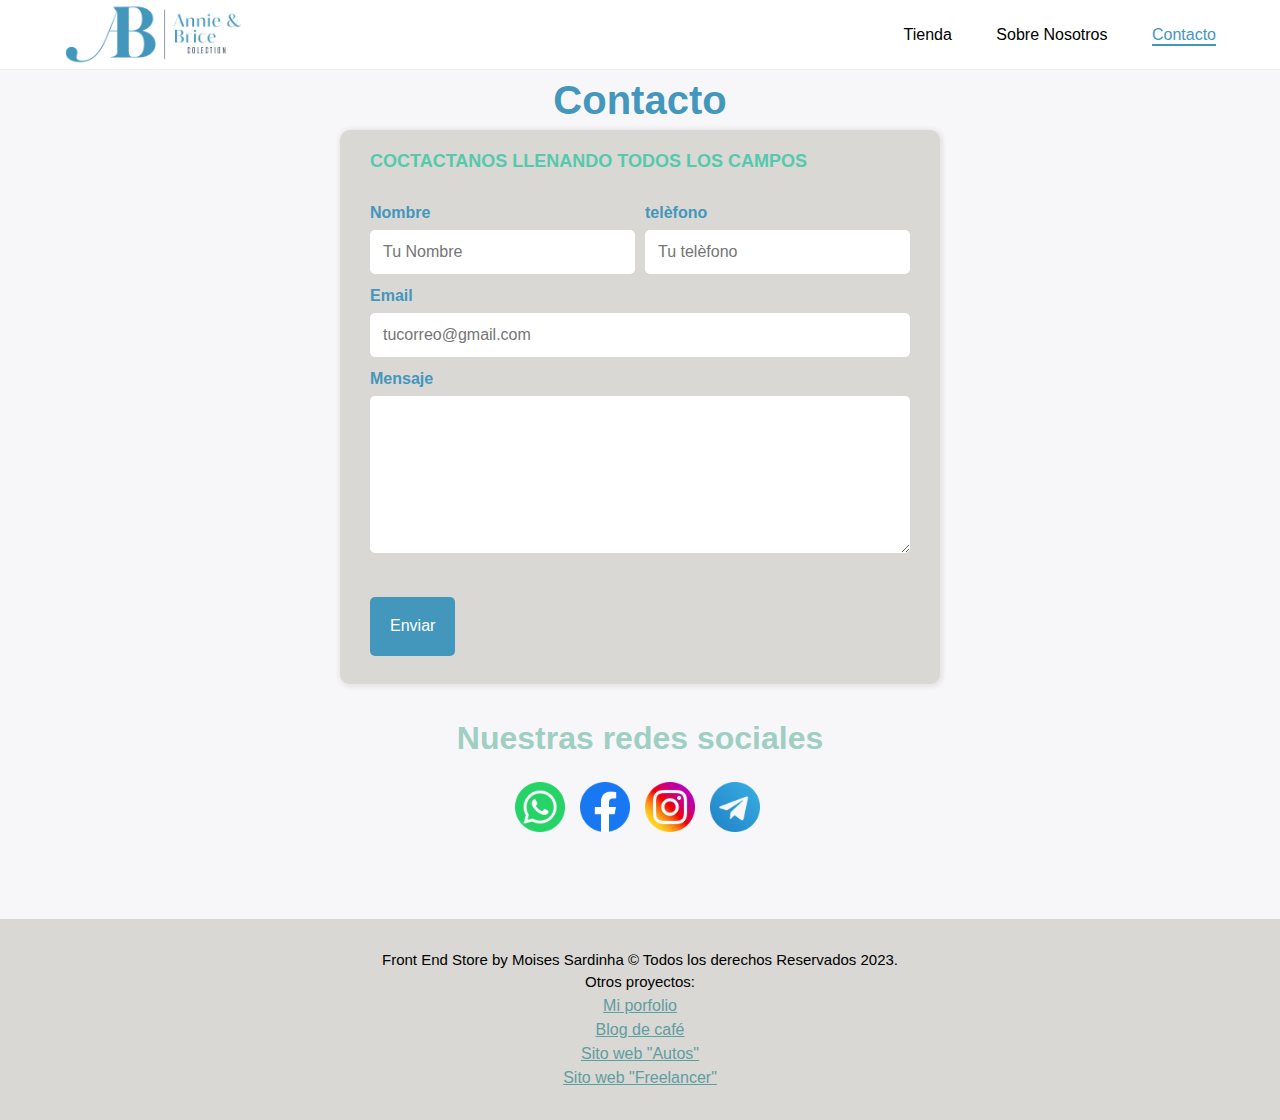
<file: contacto.html>
<!DOCTYPE html>
<html lang="es">
<head>
	<meta charset="UTF-8">
	<meta name="viewport" content="width=device-width, initial-scale=1.0">
	<link rel="preload" href="css/style.css" as="style">
	<link rel="stylesheet" href="css/style-contacto.css">
	<link rel="preload" href="css/style.css" as="style">
	<link rel="stylesheet" href="css/style.css">
	<link rel="preload" href="css/normalize.css" as="style">
	<link rel="stylesheet" href="css/normalize.css"> 
	<link rel="icon" type="jpg/png" href="img/logo-ico.png">
	<meta name="robots" content="index, follow">
	<!--Ceo-->
	<meta name="author" content="Moisés Sardinha">
	<meta name="description" content="Somos una tienda de ropa de alta calidad enfocada en la producción
	 de camisas de los diversos lenguajes y frameworks más famosos de la actualidad.">
	<meta name="keywords" content="Tienda, ropa, camisas, programacion, moda, ecomerce, js, html camisa, camisas de programacion, ropa aesthetic
		, marcas de ropa">
	<link rel="canolical" href="https://sitesafemoi.github.io/annie-brice-ecomerce/">
	<!-- OPEN GRAPH -->
	<meta property="og:title" content="Contacto - Annie & Brice">
	<meta property="og:site_name" content="Tienda de ropa - Annie & Brice">
	<meta property="description" content="Somos una tienda de ropa de alta calidad enfocada en la producción
	 de camisas de los diversos lenguajes y frameworks más famosos de la actualidad.">
	<meta property="og:image" content="https://sitesafemoi.github.io/annie-brice-ecomerce/img/logo.png">
	<meta property="og:type" content="website">
	
	<meta property="og:image:alt" content="Logo de la marca - Annie & Brice">
	
	<title>FrontEnd Store - Contacto</title>
</head>
<body>
	<header id="header">

	  	<div class="contenedor">
	  		<a href="index.html">
	  			<img id="logo" src="img/logo.png" alt="Logo Anni & Brice">
	  		</a>
			<nav class="nav-principal">
			 	
				<ol id="lista-menu">
			 		<li class="li-nav"><a href="index.html" class="a-link">Tienda</a></li>
			 		<li class="li-nav"><a href="nosotros.html" class="a-link">Sobre Nosotros</a></li>
			 		<li class="li-nav"><a href="contacto.html" class="li-nav_active">Contacto</a></li>
			    </ol>
		   
				<!-- Menu responsive -->	 	 
				<div id="cont-upmenu">
					<svg id="menu-icon"
					xmlns="http://www.w3.org/2000/svg" class="icon icon-tabler icon-tabler-menu-2" width="44" height="44" viewBox="0 0 24 24" stroke-width="1.5" stroke="#2c3e50" fill="none" stroke-linecap="round" stroke-linejoin="round">
						<path stroke="none" d="M0 0h24v24H0z" fill="none"/>
						<path d="M4 6l16 0" />
						<path d="M4 12l16 0" />
						<path d="M4 18l16 0" />
					</svg>

					<nav class="cont-drop-menu">
						<ul id="lista-responsive">
							<li class="li-res" ><a href="index.html" style="color: var(--beigeOscuro);">Tienda</a></li>
							<li class="li-res"><a href="nosotros.html">Sobre Nosotros</a></li>
							<li class="li-res"><a href="contacto.html">Contacto</a></li>
						</ul>
					</nav>
				</div><!--Cierre menu responsive-->
		
			</nav>
		</div>	

	   	  
	</header>

	<h1>Contacto</h1>

	<form id="formulario" method="none" action="index.html">
			<fieldset id="area-contacto">
			<legend>Coctactanos llenando todos los campos</legend>
			<div class="cont-form">   
	<div class="cont-label">
				<label for="name">Nombre</label>
				<input type="text" id="name" placeholder="Tu Nombre" required>
				</div>

				<div class="cont-label">
				<label for="tel">telèfono</label>
				<input type="tel" id="tel" placeholder="Tu telèfono" required>
	</div>

				<div class="cont-label">
				<label for="email" >Email</label>
				<input type="Email" id="email" placeholder="tucorreo@gmail.com" required>
	</div>

				<div class="cont-label">
		<label for="textarea">Mensaje</label>
		<textarea name="textarea1" id="textarea" cols="30" rows="10" required>
		</textarea>
	</div>
	</div> <!-- Cierre del cont-form -->	
	<div>
		
		<button id="boton-enviar"  type="submit">Enviar</button>
		
	</div>
	
		</fieldset>
	</form>


	<section class="cont-redes">
		<h2>Nuestras redes sociales</h2>
		<div class="div-redes-grid">
			<a href="https://web.whatsapp.com/" target="_blank">
				<img src="img/logo-whatsapp.png" alt="">
			</a>
			<a href="https://www.facebook.com/" target="_blank">
				<img src="img/logo-facebook.png" alt="">
			</a>
			<a href="https://www.instagram.com/" target="_blank">
				<img src="img/logo-instragram.png" alt="">
			</a>
			<a href="#" target="_blank">
				<img src="img/logo-telegram.png" alt="">
			</a>
		</div>
	</section>

    <footer id="footer">
		<p>Front End Store by Moises Sardinha © Todos los derechos Reservados 2023.</p>
		<p>Otros proyectos:</p>
		<a id="a-footer" href="https://sitesafemoi.github.io/porfolio-moi/" target="_blank" style="color:cadetblue">Mi porfolio</a> 
		<br>
		<a id="a-footer" href="https://sitesafemoi.github.io/web-freelancer/" target="_blank" style="color:cadetblue">Blog de café</a>
		<br>
		<a id="a-footer" href="https://sitesafemoi.github.io/web-autos/" target="_blank" style="color:cadetblue">Sito web "Autos"</a> 
		<br>
		<a id="a-footer" href="https://sitesafemoi.github.io/web-freelancer/" target="_blank" style="color:cadetblue">Sito web "Freelancer"</a>
	</footer>

</body>
</html>
</file>
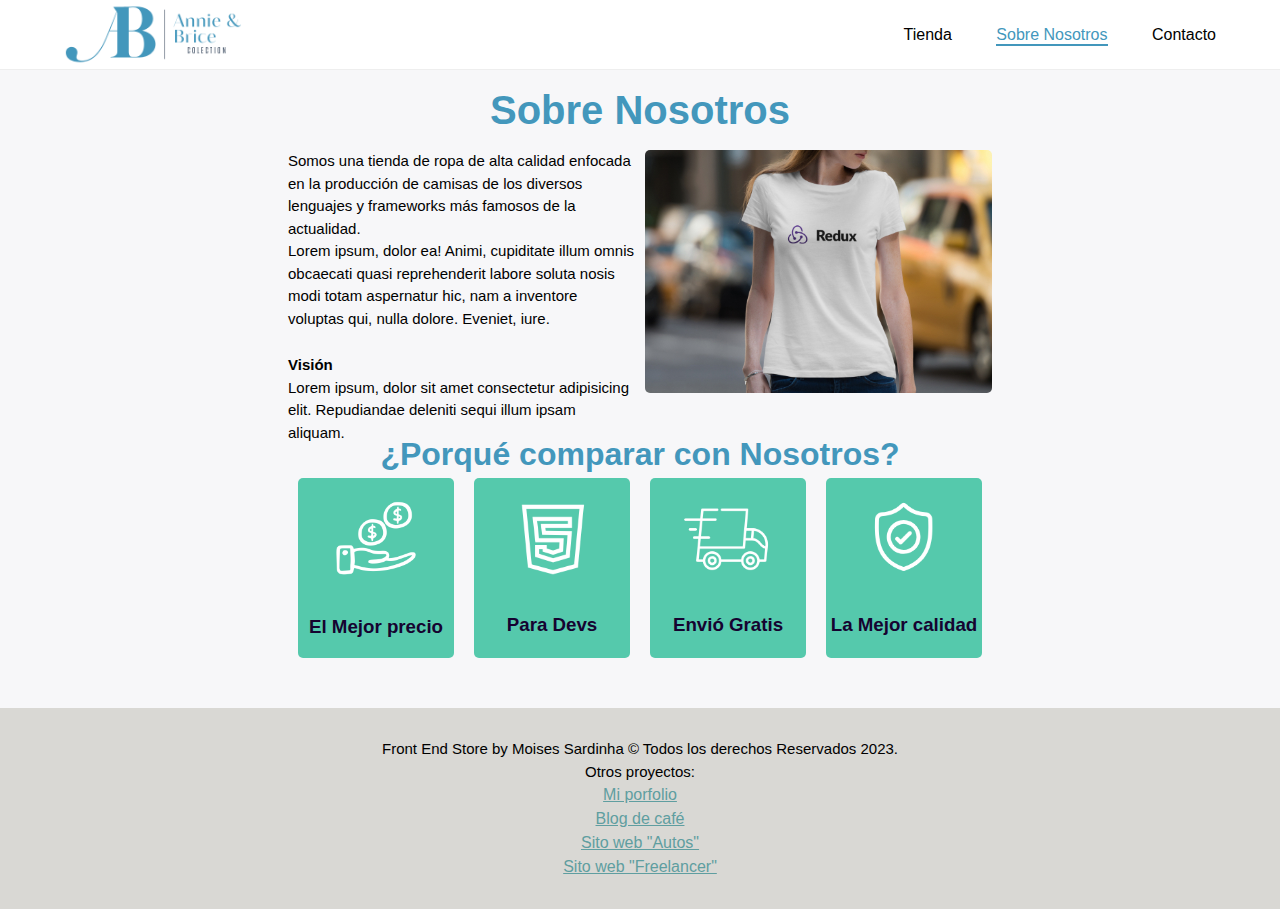
<file: nosotros.html>
<!DOCTYPE html>
<html lang="es">
<head>
	<meta charset="UTF-8">
	<meta name="viewport" content="width=device-width, initial-scale=1.0">
	<link rel="preload" href="css/style.css" as="style">
	<link rel="stylesheet" href="css/style.css">
	<link rel="preload" href="css/style-nosotros.css" as="style">
	<link rel="stylesheet" href="css/style-nosotros.css">
	<link rel="preload" href="css/normalize.css" as="style">
	<link rel="stylesheet" href="css/normalize.css">
	<link rel="icon" type="jpg/png" href="img/logo-ico.png">


	<meta name="author" content="Moisés Sardinha">
	<meta name="description" content="Somos una tienda de ropa de alta calidad enfocada en la producción
	 de camisas de los diversos lenguajes y frameworks más famosos de la actualidad.">
	<meta name="keywords" content="Tienda, ropa, camisas, programacion, moda, ecomerce, js, html camisa, camisas de programacion, ropa aesthetic
		, marcas de ropa">
	<link rel="canolical" href="https://sitesafemoi.github.io/annie-brice-ecomerce/">
	<!-- OPEN GRAPH -->
	<meta property="og:title" content="Sobre Nosotros - Annie & Brice">
	<meta property="og:site_name" content="Tienda de ropa - Annie & Brice">
	<meta property="description" content="Somos una tienda de ropa de alta calidad enfocada en la producción
	 de camisas de los diversos lenguajes y frameworks más famosos de la actualidad.">
	<meta property="og:image" content="https://sitesafemoi.github.io/annie-brice-ecomerce/img/logo.png">
	<meta property="og:type" content="website">
	
	<meta property="og:image:alt" content="Logo de la marca - Annie & Brice">
	
	<title>Annie & Brice - Sobre Nosotros</title>
</head>
<body>
	<header id="header">

	  	<div class="contenedor">
	  		<a href="index.html">
	  			<img id="logo" src="img/logo.png" alt="Logo Anni & Brice">
	  		</a>
			<nav class="nav-principal">
			 	
			 	 <ul id="lista-menu">
					<li class="li-nav"><a class="a-link" href="index.html">Tienda</a></li>
					<li class="li-nav"><a class="li-nav_active" href="nosotros.html" >Sobre Nosotros</a></li>
					<li class="li-nav"><a class="a-link" href="contacto.html" >Contacto</a></li>
			 	 </ul>
		  
			
				<!-- Menu responsive -->	 	 
				<div id="cont-upmenu">
					<svg id="menu-icon"
					xmlns="http://www.w3.org/2000/svg" class="icon icon-tabler icon-tabler-menu-2" width="44" height="44" viewBox="0 0 24 24" stroke-width="1.5" stroke="#2c3e50" fill="none" stroke-linecap="round" stroke-linejoin="round">
						<path stroke="none" d="M0 0h24v24H0z" fill="none"/>
						<path d="M4 6l16 0" />
						<path d="M4 12l16 0" />
						<path d="M4 18l16 0" />
					</svg>

					<nav class="cont-drop-menu">
						<ul id="lista-responsive">
							<li class="li-res" ><a href="index.html" style="color: var(--beigeOscuro);">Tienda</a></li>
							<li class="li-res"><a href="nosotros.html">Sobre Nosotros</a></li>
							<li class="li-res"><a href="contacto.html">Contacto</a></li>
						</ul>
					</nav>
				</div><!--Cierre menu responsive-->
			
			</nav>
		</div>	

	    
			
	</header>

	<h1 id="h1-sobreNosotros">Sobre Nosotros</h1>
	<main id="cont-main">
		<div>
			<p>Somos una tienda de ropa de alta calidad enfocada en la producción de camisas de los diversos lenguajes y frameworks más famosos de la actualidad.</p>
			
			<p> Lorem ipsum, dolor ea! Animi, cupiditate illum omnis obcaecati quasi reprehenderit labore soluta nosis modi totam aspernatur hic, nam a inventore voluptas qui, nulla dolore. Eveniet, iure.
			</p>
			<br>
			<p> <strong> Visión</strong></p>
			<p>Lorem ipsum, dolor sit amet consectetur adipisicing elit. Repudiandae deleniti sequi illum ipsam aliquam.</p>
	    </div>
		<img src="img/nosotros.jpg" alt="Imagen de chica con camisa de redux"
		style="border-radius: 5px;"
		width="100%"
		>
    </main>

	<hr id="hr">

	<h2 class="h2-sobre">¿Porqué comparar con Nosotros?</h2>
	<section id="cont-servicios">
		<div class="cont-servicios-div">
			<div class="cont-img-money">
				<img id="money-img"	src="img/ico-monedas.png" alt="Monedas icono"
				title="Solo aquí ">
			</div>
			<h3>El Mejor precio</h3>
		</div>
		<div class="cont-servicios-div ">
			<div class=" width">
				<img src="img/icono_2.png" alt="Icono de html"
				title="Diseños Únicos">
			</div>
			<h3>Para Devs</h3>
		</div>
		<div class="cont-servicios-div ">
			<div class=" width">
				<img src="img/icono_3.png" alt="Icono de html" title="A cualquier parte del país">
			</div>
			<h3>Envió Gratis</h3>
		</div>
		<div class="cont-servicios-div ">
			<div class="width">
				<img src="img/icono_4.png" alt="Icono de html" title="100% Garantizado">
			</div>
			<h3>La Mejor calidad</h3>
		</div>
	</section>



	<footer id="footer">
		<p>Front End Store by Moises Sardinha © Todos los derechos Reservados 2023.</p>
		<p>Otros proyectos:</p>
		<a id="a-footer" href="https://sitesafemoi.github.io/porfolio-moi/" target="_blank" style="color:cadetblue">Mi porfolio</a> 
		<br>
		<a id="a-footer" href="https://sitesafemoi.github.io/web-freelancer/" target="_blank" style="color:cadetblue">Blog de café</a>
		<br>
		<a id="a-footer" href="https://sitesafemoi.github.io/web-autos/" target="_blank" style="color:cadetblue">Sito web "Autos"</a> 
		<br>
		<a id="a-footer" href="https://sitesafemoi.github.io/web-freelancer/" target="_blank" style="color:cadetblue">Sito web "Freelancer"</a>
	</footer>

</body>
</html>
</file>
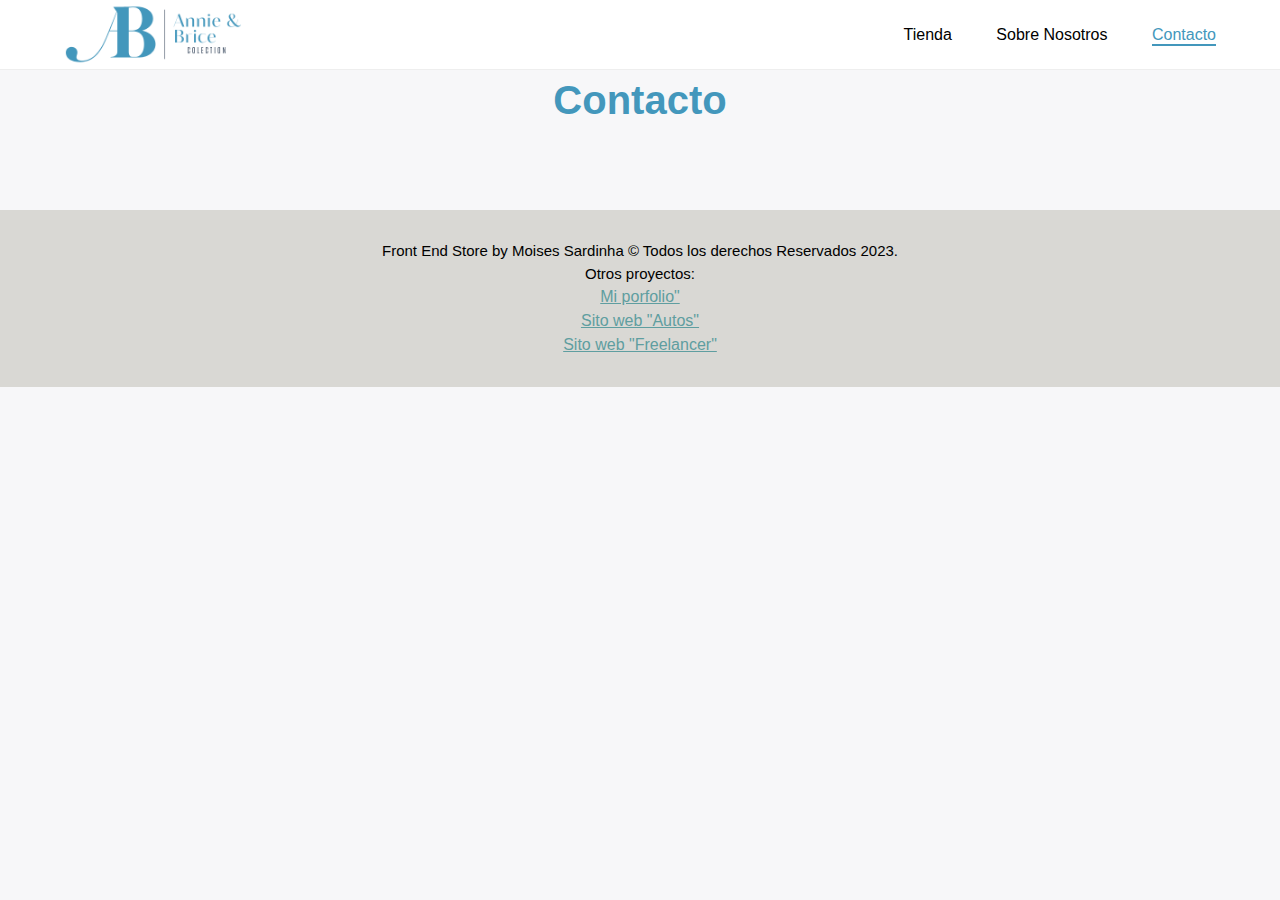
<file: producto.html>
<!DOCTYPE html>
<html lang="es">
<head>
	<meta charset="UTF-8">
	<meta name="viewport" content="width=device-width, initial-scale=1.0">
	<link rel="stylesheet" href="css/style.css">
	<link rel="stylesheet" href="css/style-contacto.css">
	<link rel="stylesheet" href="css/normalize.css">
	<link rel="icon" type="jpg/png" href="img/logo-ico.png">
	<title>FrontEnd Store - Contacto</title>
</head>
<body>
	<header id="header">

	  	<div class="contenedor">
	  		<a href="index.html">
	  			<img id="logo" src="img/logo.png" alt="Logo Anni & Brice">
	  		</a>
			<nav class="nav-principal">
			 	
				<ol id="lista-menu">
			 		<a href="index.html" ><li class="li-nav">Tienda</li></a>
			 		<a href="nosotros.html"><li class="li-nav">Sobre Nosotros</li></a>
			 		<a href="contacto.html"><li class="li-nav li-nav_active">Contacto</li></a>
			    </ol>
		   </nav>
		</div>	

	    <!-- Menu responsive --->	 	 
		   <div id="cont-upmenu">
			 	<svg id="menu-icon"xmlns="http://www.w3.org/2000/svg" class="icon icon-tabler icon-tabler-menu-2" width="44" height="44" viewBox="0 0 24 24" stroke-width="1.5" stroke="#2c3e50" fill="none" stroke-linecap="round" stroke-linejoin="round">
				<path stroke="none" d="M0 0h24v24H0z" fill="none"/>
				<path d="M4 6l16 0" />
				<path d="M4 12l16 0" />
				<path d="M4 18l16 0" />
				</svg>

			 	<ol id="lista-responsive">
			 		<a href="#"><li class="li-res">Tienda</li></a>
			 		<a href="#"><li class="li-res">Sobre Nosotros</li></a>
			 		<a href="#"><li class="li-res">Contacto</li></a>
			 	</ol>
			</div><!--Cierre menu responsive-->
			
	</header>

	<h1>Contacto</h1>

    <footer id="footer">
		<p>Front End Store by Moises Sardinha © Todos los derechos Reservados 2023.</p>
		<p>Otros proyectos:</p>
		<a id="a-footer" href="https://sitesafemoi.github.io/porfolio-moi/" target="_blank" style="color:cadetblue">Mi porfolio"</a> 
		<br>
		<a id="a-footer" href="https://sitesafemoi.github.io/web-autos/" target="_blank" style="color:cadetblue">Sito web "Autos"</a> 
		<br>
		<a id="a-footer" href="https://sitesafemoi.github.io/moises-proyecto1/" target="_blank" style="color:cadetblue">Sito web "Freelancer"</a>
	</footer>

</body>
</html>
</file>
<file: css/style.css>
html{
	font-size: 62.5%;
	scroll-snap-type: y mandatory;		
}

/* Globales */

body{
	font-family: sans-serif;
	font-size: 1.6rem; /* 1 rem = 10px */
	/*
	background-image: linear-gradient(to top, 
		var(--grisClaro) 0%, var(--blanco) 100% );
	*/ 
	background-color: #F7F7F9;
    line-height:1.5;
    
}
a{
	text-decoration: none;

}
img{
	max-width: 100%;
}
h1,h2,h3{
	text-align: center;
	color: var(--secundario);
}
h1{
	color: var(--principal);
	font-size:4rem;
}
h2{
	font-size: 3.2rem;
}
h2{
	font-size: 3.2rem;
}
p{
	font-size: 1.5rem;
}



/* Variables */
:root{
 	--principal:#4397BC;/*#0B1F39*/
 	--secundario:#9FCFC3;/*#EBE5E0;*/
 	--negro:#000;
 	--blanco:#fff;
 	--gray:hsla(0,0%,66%,20%);
 	--beige:#D9D8D4;
 	--beigeOscuro:#55c9ac;
	/*--beigeOscuro:#9FCFC3;*/
}

/*Contenedor principal - base*/
.contenedor{
	max-width: 120rem;
	width: min(90%, 120rem);
	height: 100%;
	margin: 0 auto;	
}
@media screen and(max-width:400px) {
	.contenedor{
		width: 100%;	
	}
}
/* Header principal */
#header{
	width: 100%;
	height: 7rem;
    border-bottom: solid .1rem var(--gray);	
	background-color: var(--blanco);
	position: fixed;
	position: relative;
	z-index: 100;
}

/* **Nav principal** */
.nav-principal{
	display: flex;
	justify-content: flex-end;
	align-items: center;
	width: 100%;
	height: 100%;
}
/* Links del nav */
.li-nav{
	color: var(--negro);
	display: inline;
	margin-left:4rem;
	border-bottom: solid 2px var(--blanco);
	transition:border .7s;	
}

/* Hover en los liks del nav */
.li-nav_active,
.li-nav:hover, .li-nav a:hover{
	color: var(--principal);
	padding-bottom: .1rem;
	border-bottom: solid .2rem var(--principal);
}
.a-link {
	color: var(--negro);
	transition: color .1s;	
}
/* Logo AB - Annie & Brice */
#logo{
	position: absolute;
	z-index: 222;
	width:18.5rem;
}

/* ** Menu responsive ***/

#cont-upmenu{
	width: 4.4rem;
	height: 4.4rem;
	cursor: pointer;
	display: none;
}
.cont-drop-menu{
	position: absolute;
	z-index: 1000;
	right: 0;
	top: -50rem;
	width: 75%;
	margin: 0;
	height: 1rem;
	background-color: rgba(11, 31, 57, .6);
	color: rgba(11, 31, 57, .6);
	display: flex;
	justify-content: center;
	align-items: center;
	transition:  width 1s, height 1s, color 3s, top 1s;
}
/* DROP DAWN */
#cont-upmenu:hover .cont-drop-menu{
   top: 0rem;
   height: 50rem;
}
@media screen and (max-width:575px) {
	#cont-upmenu{
		display: flex;
	}
	#lista-menu{
		display: none;
	}
}

/* li del down menu */
.li-res{
	list-style: none;
	margin-top:5rem;
	font-size: 2.5rem;
}
.li-res a{
	color: var(--blanco);
	transition:color .2s;
}
.li-res a:hover{
	color: var(--beigeOscuro);
}



/* ** Contenedor del inicio **  */
.cont-inicio{
	width: 100%;
	max-width: 160rem;
	margin-inline: auto;
	height: 57rem;
	display: flex;
	flex-direction: row;
	margin-bottom: 5rem;
}
/* Contenedor de las imagenes */
.cont-images{
	width: 50%;
	height: 100%;
	padding: 3rem;
	
}
/* Imagenes del primer sector */
.cont-images img{
	position: relative;
	width: 30rem;
	height: 30rem;
	border-radius: .6rem;
}
/*Estilos a el contendor del titulo*/
.cont-title{
	display: flex;
	flex-direction: column;
	align-items: center;
	justify-content: center;
	width: 50%;
	height: 100%;
	padding-right: 10%;
	
}
/* Estilos de la imagen 1 - header*/
#backimg1{
	display:block;
	z-index: 22;
	margin-left:45%;
}
/*  Estilos de la imagen 2 - header */
#backimg2{
	display:block;
	margin-top: -8rem;
	margin-left:15%;
	
}
#flecha2{
	display: none;
}
/* Estilos a la onda*/
#onda{
	position: absolute;
	z-index: -2;
	top:42.5rem;
	right: 0;
}
/* Diseño responsive de las imagenes principales */

@media screen and (max-width:1150px){
    #backimg1{
    width: 27rem;
	height: 27rem;
	margin-top: 2rem;	
   	margin-left:42%;
	}
	#backimg2{
	width: 27rem;
	height: 27rem;	
	margin-left:8%;
    }
    .cont-title{
    padding-right: 4%;
	}
}
/* diseño responcive a el titulo e imagenes */
@media screen and (max-width:1000px){/*ancho - no sea mayor se cumple */
	.cont-title{
     margin: 0 auto;
     padding-right: 0;
	}
	#backimg1{
	margin-left:35%;
	}
	#backimg2{
	margin-left:0;	
    }
}
@media screen and (max-width:880px){/*ancho - no sea mayor se cumple */
	
	#backimg1{
	width: 25rem;
	height: 25rem;	
	margin-left:35%;
	margin-top: 3rem;	
	}
	#backimg2{
	width: 25rem;
	height: 25rem;
	margin-top: -5rem;	
	margin-left:0;	
    }
 
}
/* Estilos a la flecha */
#flecha{
	width:7rem;
	margin-top: 1.5rem;
	transition: .5s;
	z-index: -30;
}
/* Hover en la flecha */
#flecha:hover,#flecha2:hover{
	cursor: pointer;
	transform: scale(1.1);
}
/* Cambiamos el posicionamiento para dispositvos mobil */

@media screen and (max-width:800px){
   .cont-inicio{
   	flex-direction: column;
   	margin-bottom: 0;
   	}
   	.cont-title{
   	height: 20rem;
   	}
   	.cont-images{
   	width:100%;
   	height: 60%;
   	padding: 3rem;
    order:3;
    display: flex;
    flex-direction: row;
   	}
   	#flecha{
   		display: none;
   	}
   	#flecha2{
   	position: relative;
	display: block;
	width: 6rem;
	margin:0 auto;
	top: -5.5rem;
    }
    #backimg1{
   	width: 50%;
   	height: 100%;
   	margin:0 0;
	}
	#backimg2{
	width: 50%;
   	height: 100%;
	margin:0 0;
    }
	#onda{
		top:18rem;
	}
}
@media screen and (max-width:550px){
	.cont-images{
	padding: 0;	
	}
	#flecha2{
	display: none;
	}
	.cont-title{
	width: 100%;
	}
	#backimg1{
	object-fit: cover;
	}
	#backimg2{
	object-fit: cover;
    }
}

/*contenedora del fondo gris*/
.back-cont{
  width: 100%;
  height: 200rem;
  margin-top: 5rem;
  background-color: var(--beige);
  padding: 5rem;
}
/* Estilos a el contendor que centra*/
.contenedor-product{
	width: 62rem;
	height: 100%;
	margin: 0 auto;
	display: flex;
	justify-content: center;	
}
/* Estilos a el contenedor de productos */
.cont-grid{
 display: grid;
 width: 100%;
 height: 100rem;
 margin: 1rem auto;
 grid-template-columns: repeat(3, 1fr);
 grid-template-rows: repeat(5, 1fr);
 gap: 1rem;
}


/* Contenedor de productos */
.cont-producto{
 width: 20rem;
 height: 30rem;
 border:var(--blanco)2px solid;
 background-color: var(--blanco);
 border-radius: .8rem;
 box-shadow: .1rem .1rem .5rem .2rem rgba(0, 0, 0, 0.08);
 text-align: start;
}

/*Graficos*/
.grafico{
	min-height: 30rem;
	overflow: hidden;
	object-fit: cover;
	transition: .5s;
	border-radius: 5px;
}
.grafico--camisas{
	grid-row: 2/3;
	grid-column: 1/3;
	background-image: url(../img/grafico1.jpg);
	object-fit: cover;	
}
.grafico--node{
	background-image: url(../img/grafico2.jpg);
	object-fit: cover;
	grid-column: 2/4;
	grid-row: 5/6;
}
/*Hover en los graficos*/
.grafico:hover{
	transform: scale(1.01);
}
/*Responsive en los productos*/
@media screen and (max-width:820px){
	.contenedor-product{
		width: 61rem;
	}
	.back-cont{
		height: 230rem;
		padding: 0;
	}
	.grafico--node{
		grid-column: 2/4;
	}
	.back-cont{
		height: 195rem;
	}
}
@media screen and (max-width:650px){
	.contenedor-product{
		width: 41rem;
	}
	.cont-grid{
		grid-template-columns: repeat(2, 1fr);
		grid-template-rows: repeat(5, 1fr);	
	}
	.back-cont{
		height: 286rem;
	}
	.grafico--camisas{
		grid-row: 4/5;
		grid-column: 1/3;
	}
	.grafico--node{
		grid-row: 8/9;
		grid-column: 1/3;
	}
}
@media screen and (max-width:500px){
	.cont-grid{
		gap:.1rem;
		row-gap: .5rem;
	}
	.cont-producto{
		width: 19rem;
	}
	.contenedor-product{
		width: 39rem;
	}
}
/* Hover en los productos*/
.cont-producto:hover {
	border:var(--beigeOscuro)2px solid;
}
/*Estilos a las las imgagenes de los productos*/
.cont-producto img{
 	border-radius: .8rem;	
}
/*titulos de los productos*/
.cont-producto h2{
	color: var(--principal);
	margin:0 auto;	
}
/*Estilos a las letras de los productos*/
.cont-producto p{
	margin-left: 1.5rem;
}
/*Color a los precios*/
.p-price{
	color:var(--beigeOscuro);
}


/*estilos del footer*/
#footer{
	text-align: center;
	padding: 3rem;
}
#a-footer{
	text-decoration:underline;
}
</file>
<file: css/style-contacto.css>
.li-nav_active{
	color: var(--principal);
	padding-bottom: .1rem;
	border-bottom: solid 2px var(--principal);
}

/*Estilos al formulario*/

#area-contacto{
	border:none;
	margin:0 auto;
	width:100%;
	height: 100%;
	}
/*Contenedor formulario*/
#formulario{
	background-color: var(--beige);
   width: min( 60rem, 100%); /*Utiliza el valor mas pequeño */
   margin: 0 auto;
   padding: 1.8rem;
   border-radius: 1rem;
   box-shadow: .1rem .1rem .5rem .2rem rgba(0, 0, 0, 0.08);
}
/* Titulo del formulario */
 #formulario legend {
   color: var(--beigeOscuro);
   font-weight: 700;
   font-size: 1.8rem;
   text-transform: uppercase;
   margin-bottom: 2rem;
 }
/* Ordenar con grid a mayor resolucion el formulario */
@media screen and (min-width:768px){
	.cont-form{
 	  display:grid;
 	  grid-template-columns:1fr 1fr;
 	  grid-template-rows:auto auto 20rem;
 	  column-gap: 1rem;
	}
/* Seleccion de el elemento #3 para poder posicionarlo con GRID*/
	.cont-label:nth-child(3) {
		grid-column:1 / 3;
	}
/* Seleccion de el elemento #3 para poder posicionarlo con GRID*/
	.cont-label:nth-child(4) {
		grid-column:1 / 3;
	}

}
/* Contenedor de los cada label y imput */
.cont-label {
	text-align: left;
	margin-bottom: 1rem;
}
/* Estilos a los inputs y textareas de el formulario */
.cont-label input,textarea{
	width: 100%;
	border:none;
	padding: 1.3rem;
	border-radius: .5rem;
}
/* Estilos solo a los labels del formulario */
.cont-label label{
	color:var(--principal);
	font-weight: bold;
	margin-bottom: .5rem;
	display: block;
	text-align: left;
}
/* Boton enviar del formulario */
#boton-enviar{
	margin-top: 3rem;
	background-color: var(--principal);
	color: var(--blanco);
	font-weight: 400;
    padding: 2rem;
    border: none;
    border-radius: .5rem;
	transition:ease .5s;

}
/* Hover en el boton de enviar */
#boton-enviar:hover{
	cursor: pointer;
	transform: scale(1.05);
}
/* Configuracion del textarea para que se no rompa */
	#textarea{
		max-width: 540px;	
		max-height: 157px;
	}

/*Cuando este activo los inputs y el textarea*/
/*
input:focus{
	border:1px solid red;
}
*/

/* contenedor redes*/
.cont-redes{
	margin-top: 3rem;
}
/* cont - logos */
.div-redes-grid{
	display: grid;
	width: 25rem;
	margin: 2rem auto;
	gap: 1rem;
	grid-template-columns: repeat(4, 1fr);
}
/* estilos logos */
.div-redes-grid img{
	max-width: 5rem;
	transition: ease .5s;
}
.div-redes-grid img:hover{
	cursor: pointer;
	transform: scale(1.15);
}
/*Footer*/
#footer{
	background-color: var(--beige);
	margin-top: 8rem;
}
</file>
<file: css/style-nosotros.css>
/*-- ESTILOS A LA PAGINDA "SOBRE NOSOTROS" --*/
#cont-main{
	display: grid;
	width: 55%;
	height: 25rem;
	margin: 0 auto;
	grid-template-columns: repeat(2, 1fr);
	gap: 1rem;
}
#h1-sobreNosotros{
	margin: 1rem 0;
}
.h2-sobre{
	color: var(--principal);
	margin-top: 3rem;
}
#cont-servicios{
	display: grid;
	width: 55%;
	height: 15rem;
	margin: 0 auto;
	margin-bottom: 5rem;
	grid-template-columns: repeat(4, 1fr);
}
#cont-servicios h3{
	color: #150330;
}
.cont-servicios-div{
	border-radius: 5px;
	background-color: var(--beigeOscuro);
	margin: 0 1rem;
	height: 18rem;
	transition: all .1s;
}
.cont-servicios-div:hover{
	transform: scale(1.01);
}
.cont-img-money{
	width: 8rem;
	margin: 2rem auto;
	margin-bottom: 2.8rem;
	
}
#money-img{
	width: 100%;
	
}
.width{
	width: 15rem;
	height: 12rem;
	margin: 0 auto;
	margin-bottom: 1.3rem;
}
#hr{
	display: none;
}
#footer{
	margin-top: 8rem;
	background-color: var(--beige);
}
/* Responsive */
@media screen and (max-width:1150px){
	#cont-main{
		width: 70%;
        grid-template-columns: 1fr;
        grid-template-rows: 1fr 1fr;
		height: 70rem;
    }
	.cont-img-money{
		width: 8.5rem;
		margin: 2rem auto;
		margin-bottom: 1rem;
	}
	#cont-servicios{
		grid-template-columns: repeat(2, 1fr);
		grid-template-rows: repeat(2, 1fr);
		row-gap: 2rem;
		height: 40rem;
		row-gap: 1rem;
	}
	.cont-servicios-div img{
		width: 15rem;
		margin: 0 auto;
	}
	.h2-sobre{
		margin-top: 2rem;
	}
	.width{
		margin-bottom: 0rem;
	}
}


@media screen and (max-width:870px){
	#cont-main{
        grid-template-columns: 1fr;
        grid-template-rows: 1fr 1fr;
		height: 66rem;
    }
	.width{
		margin-bottom: 0rem;
	}
	
}


@media screen and (max-width:700px){
	#cont-main{
		width: 70%;
        grid-template-columns: 1fr;
        grid-template-rows: 1fr 1fr;
		height: 72rem;
    }
	.cont-img-money{
		width: 8.5rem;
		margin: 2rem auto;
		margin-bottom: 1rem;
	}
	#cont-servicios{
		grid-template-columns: repeat(2, 1fr);
		grid-template-rows: repeat(2, 1fr);
		row-gap: 2rem;
		height: 40rem;
		
	}
	.cont-servicios-div img{
		width: 15rem;
		margin: 0 auto;
	}
	.h2-sobre{
		margin-top: 2rem;
	}
	#cont-servicios{
		margin-top: 2rem;
		width: 70%;
		row-gap: .5rem;
	}
	#hr{
		display: block;
	}	
}

@media screen and (max-width:500px){
	#cont-servicios{
		width: 100%;
	}
	.h2-sobre{
		margin-top: 5rem;
	}
	#cont-main{
		width: 85%;
		height: 60rem;
	}	
}
</file>
